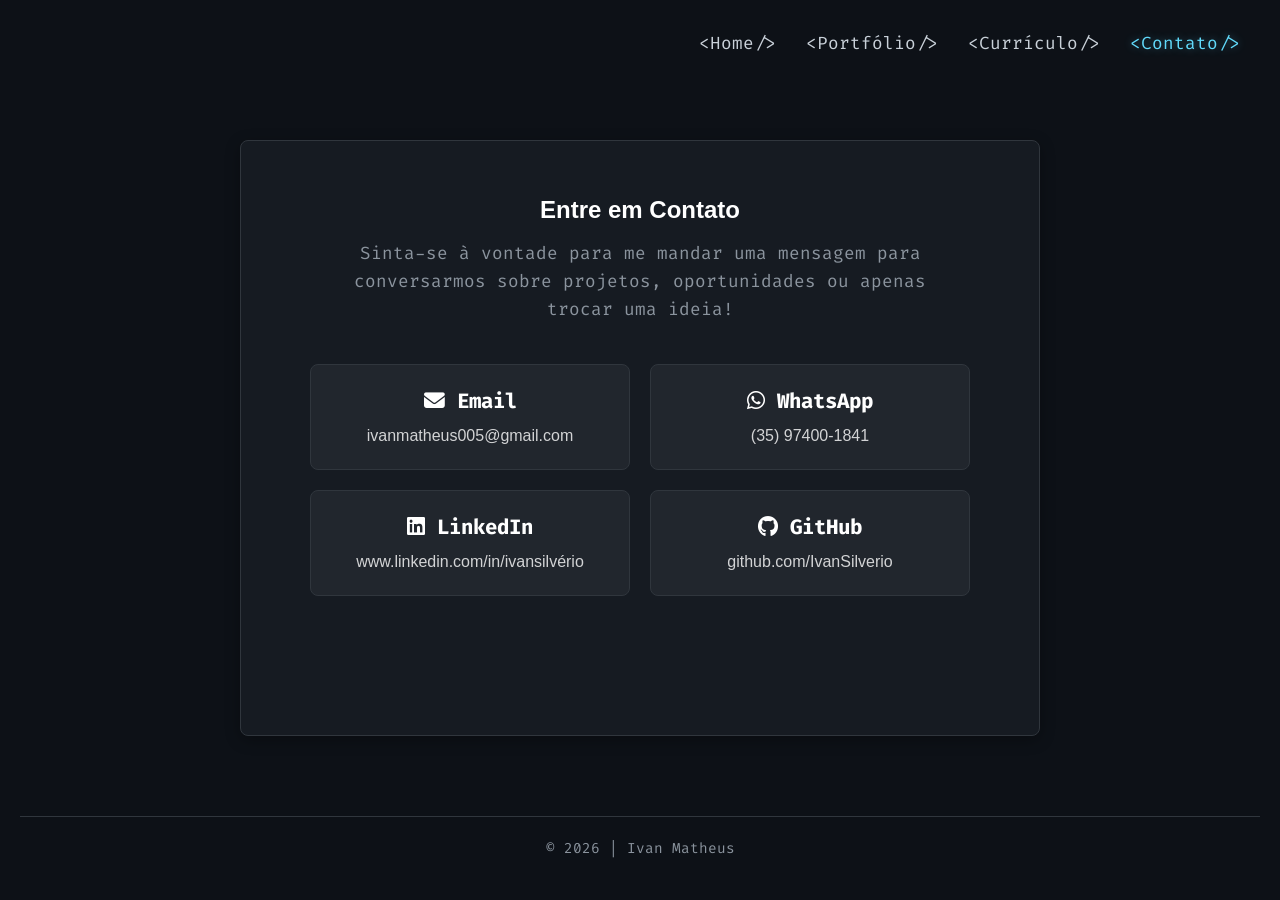
<file: contato.html>
<!DOCTYPE html>
<html lang="pt-br">
<head>
    <meta charset="UTF-8">
    <meta name="viewport" content="width=device-width, initial-scale=1.0">
    <title>Ivan Matheus - Contato</title>
    <link rel="stylesheet" href="style.css">
    <link href="https://fonts.googleapis.com/css2?family=Fira+Code:wght@400;600&family=Inter:wght@400;700&display=swap" rel="stylesheet">
    <link rel="stylesheet" href="https://cdnjs.cloudflare.com/ajax/libs/font-awesome/6.4.0/css/all.min.css">
</head>
<body>
    <header>
        <nav>
            <ul>
                <li><a href="home.html">&lt;Home/&gt;</a></li>
                <li><a href="portfolio.html">&lt;Portfólio/&gt;</a></li>
                <li><a href="curriculo.html">&lt;Currículo/&gt;</a></li>
                <li class="active"><a href="contato.html">&lt;Contato/&gt;</a></li>
            </ul>
        </nav>
    </header>

    <main>
        <section id="contact-content">
            <div class="contact-header">
                <h1>Entre em Contato</h1>
                <p>Sinta-se à vontade para me mandar uma mensagem para conversarmos sobre projetos, oportunidades ou apenas trocar uma ideia!</p>
            </div>

            <div class="contact-links">
                <a href="https://mail.google.com/mail/u/0/#inbox?compose=GTvVlcSHxGvDNkRqMvXVpfSdVlLgNqCjrWBvnXkkgWRBHkWqCCLvPFDgQQQCpNWsqSnmRbxfZjGjr" class="contact-card email" target="_blank">
                    <h3><i class="fas fa-envelope"></i> Email</h3>
                    <p>ivanmatheus005@gmail.com</p>
                </a>

                <a href="https://wa.me/5535974001841" class="contact-card whatsapp" target="_blank">
                    <h3><i class="fab fa-whatsapp"></i> WhatsApp</h3>
                    <p>(35) 97400-1841</p>
                </a>

                <a href="https://www.linkedin.com/in/ivansilvério" class="contact-card linkedin" target="_blank">
                    <h3><i class="fab fa-linkedin"></i> LinkedIn</h3>
                    <p>www.linkedin.com/in/ivansilvério</p>
                </a>

                <a href="https://github.com/IvanSilverio" class="contact-card github" target="_blank">
                    <h3><i class="fab fa-github"></i> GitHub</h3>
                    <p>github.com/IvanSilverio</p>
                </a>
            </div>
        </section>
    </main>

    <footer>
        <p>&copy; 2026 | Ivan Matheus</p>
    </footer>
</body>
</html>
</file>
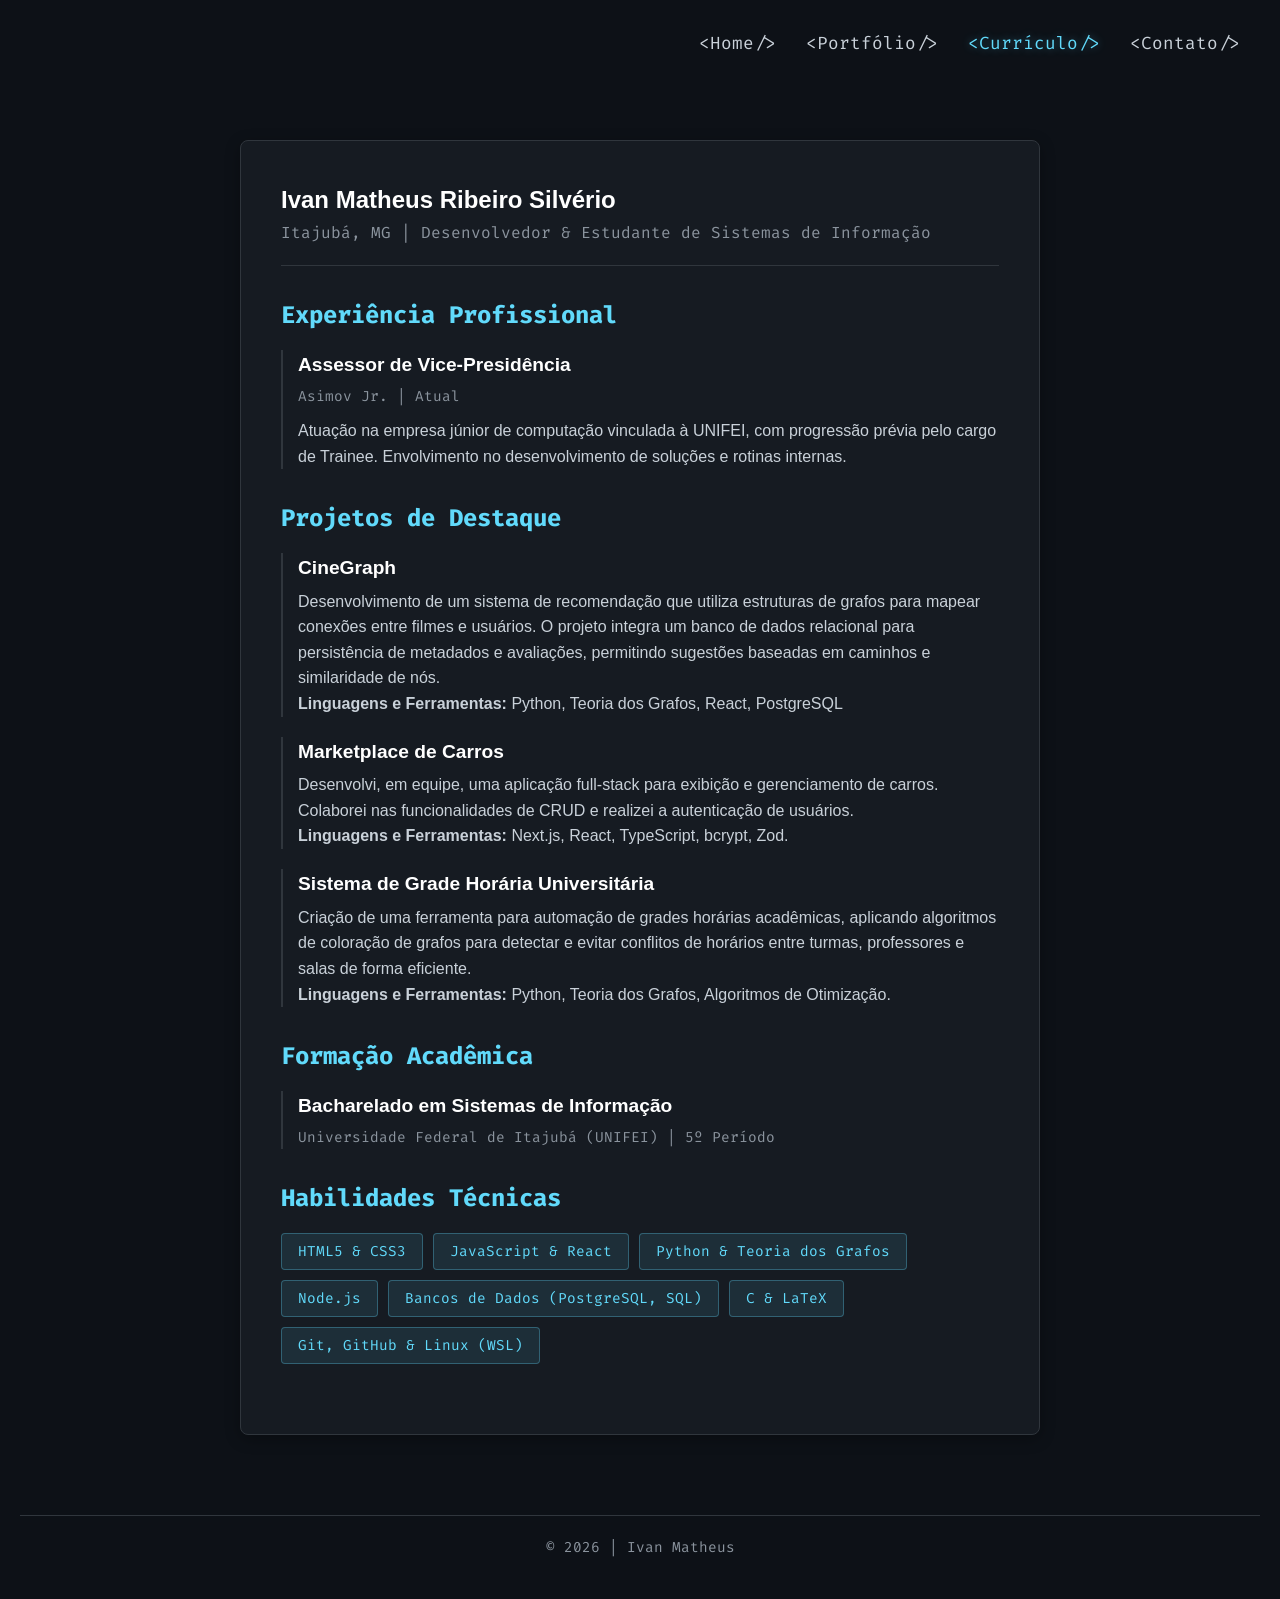
<file: curriculo.html>
<!DOCTYPE html>
<html lang="pt-br">
<head>
    <meta charset="UTF-8">
    <meta name="viewport" content="width=device-width, initial-scale=1.0">
    <title>Ivan Matheus - Currículo</title>
    <link rel="stylesheet" href="style.css">
    <link href="https://fonts.googleapis.com/css2?family=Fira+Code:wght@400;600&family=Inter:wght@400;700&display=swap" rel="stylesheet">
</head>
<body>
    <header>
        <nav>
            <ul>
                <li><a href="home.html">&lt;Home/&gt;</a></li>
                <li><a href="portfolio.html">&lt;Portfólio/&gt;</a></li>
                <li class="active"><a href="curriculo.html">&lt;Currículo/&gt;</a></li>
                <li><a href="contato.html">&lt;Contato/&gt;</a></li>
            </ul>
        </nav>
    </header>

    <main>
        <section id="cv-content">
            <div class="cv-header">
                <h1>Ivan Matheus Ribeiro Silvério</h1>
                <p>Itajubá, MG | Desenvolvedor & Estudante de Sistemas de Informação</p>
            </div>

            <div class="cv-section">
                <h2>Experiência Profissional</h2>
                <div class="cv-item">
                    <h3>Assessor de Vice-Presidência</h3>
                    <span class="date">Asimov Jr. | Atual</span>
                    <p>Atuação na empresa júnior de computação vinculada à UNIFEI, com progressão prévia pelo cargo de Trainee. Envolvimento no desenvolvimento de soluções e rotinas internas.</p>
                </div>
            </div>

            <div class="cv-section">
                <h2>Projetos de Destaque</h2>
                <div class="cv-item">
                    <h3>CineGraph</h3>
                    <p>Desenvolvimento de um sistema de recomendação que utiliza estruturas de grafos para mapear conexões entre filmes
                    e usuários. O projeto integra um banco de dados relacional para persistência de metadados e avaliações, permitindo
                    sugestões baseadas em caminhos e similaridade de nós.</p>
                    <p><strong>Linguagens e Ferramentas:</strong> Python, Teoria dos Grafos, React, PostgreSQL</p>
                </div>
                <div class="cv-item">
                    <h3>Marketplace de Carros</h3>
                    <p> Desenvolvi, em equipe, uma aplicação full-stack para exibição e gerenciamento de carros. Colaborei nas funcionalidades
                    de CRUD e realizei a autenticação de usuários.</p>
                    <p><strong>Linguagens e Ferramentas:</strong>  Next.js, React, TypeScript, bcrypt, Zod.</p>
                </div>
                <div class="cv-item">
                    <h3>Sistema de Grade Horária Universitária</h3>
                    <p>Criação de uma ferramenta para automação de grades horárias acadêmicas, aplicando algoritmos de coloração de
                    grafos para detectar e evitar conflitos de horários entre turmas, professores e salas de forma eficiente.</p>
                    <p><strong>Linguagens e Ferramentas:</strong>  Python, Teoria dos Grafos, Algoritmos de Otimização.</p>
                </div>
            </div>

            <div class="cv-section">
                <h2>Formação Acadêmica</h2>
                <div class="cv-item">
                    <h3>Bacharelado em Sistemas de Informação</h3>
                    <span class="date">Universidade Federal de Itajubá (UNIFEI) | 5º Período</span>
                </div>
            </div>

            <div class="cv-section">
                <h2>Habilidades Técnicas</h2>
                <div class="skills-grid">
                    <span class="skill-tag">HTML5 & CSS3</span>
                    <span class="skill-tag">JavaScript & React</span>
                    <span class="skill-tag">Python & Teoria dos Grafos</span>
                    <span class="skill-tag">Node.js</span>
                    <span class="skill-tag">Bancos de Dados (PostgreSQL, SQL)</span>
                    <span class="skill-tag">C & LaTeX</span>
                    <span class="skill-tag">Git, GitHub & Linux (WSL)</span>
                </div>
            </div>
        </section>
    </main>

    <footer>
        <p>&copy; 2026 | Ivan Matheus</p>
    </footer>
</body>
</html>
</file>
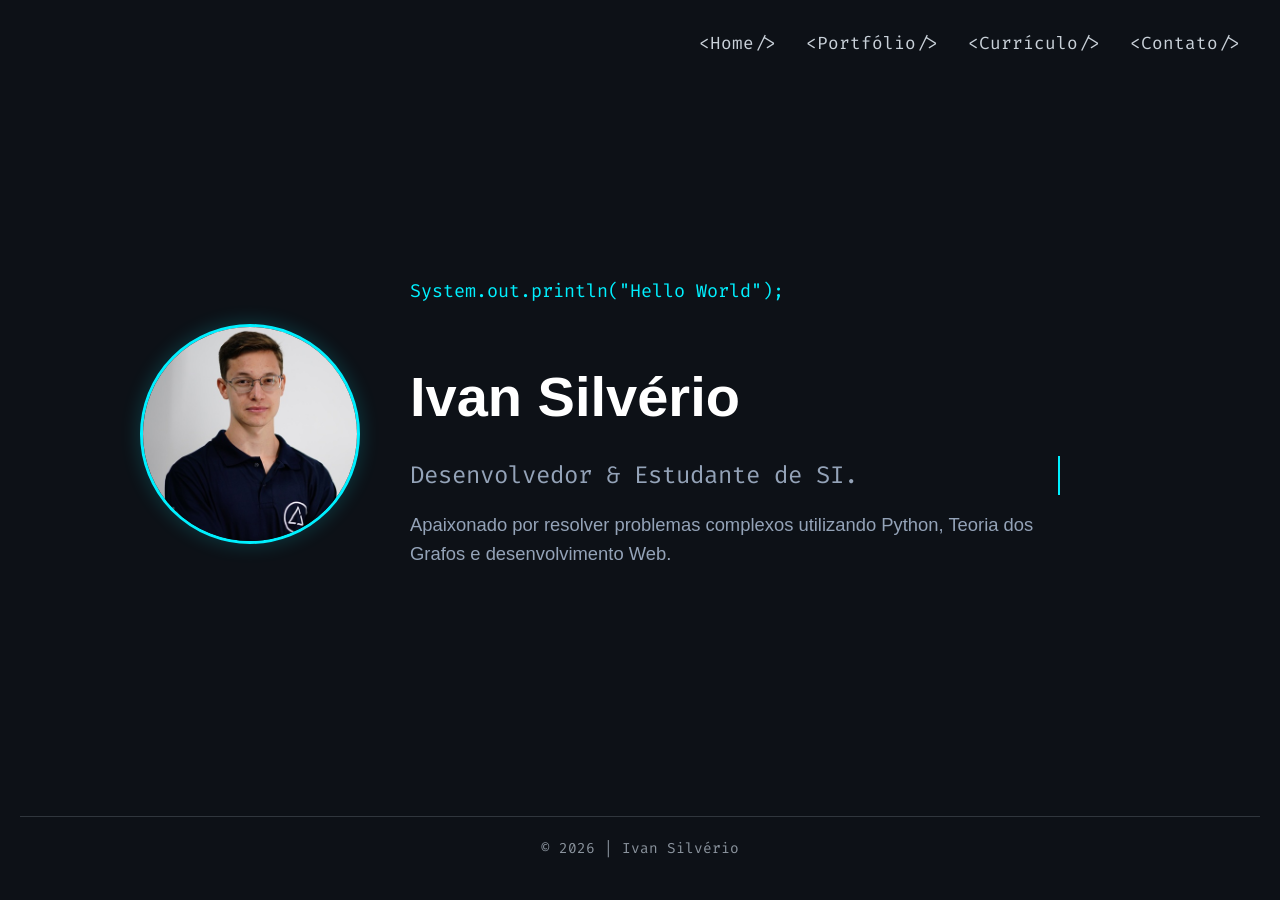
<file: home.html>
<!DOCTYPE html>
<html lang="pt-br">
<head>
    <meta charset="UTF-8">
    <meta name="viewport" content="width=device-width, initial-scale=1.0">
    <title>Ivan Silvério | Portfólio</title>
    <link rel="stylesheet" href="style.css">
    <link href="https://fonts.googleapis.com/css2?family=Fira+Code:wght@400;600&family=Inter:wght@400;700&display=swap" rel="stylesheet">
</head>
<body>
    <header>
        <nav>
            <ul>
                <li><a href="home.html">&lt;Home/&gt;</a></li>
                <li><a href="portfolio.html">&lt;Portfólio/&gt;</a></li>
                <li><a href="curriculo.html">&lt;Currículo/&gt;</a></li>
                <li><a href="contato.html">&lt;Contato/&gt;</a></li>
            </ul>
        </nav>
    </header>

    <main>
        <section id="hero">
            <div class="profile-container">
                <img src="img/ivan-profile.jpg" alt="Ivan Silvério">
                <div class="glow"></div>
            </div>
            
            <div class="hero-text">
                <p class="tag">System.out.println("Hello World");</p>
                <h1>Ivan Silvério</h1>
                <h2 class="typing-animation">Desenvolvedor & Estudante de SI.</h2>
                <p class="bio">Apaixonado por resolver problemas complexos utilizando Python, Teoria dos Grafos e desenvolvimento Web.</p>
            </div>
        </section>
    </main>

    <footer>
        <p>&copy; 2026 | Ivan Silvério</p>
    </footer>

    <script src="script.js"></script>
</body>
</html>
</file>
<file: style.css>
/* Reset e Variáveis de Cores */
* {
    margin: 0;
    padding: 0;
    box-sizing: border-box;
}

:root {
    --bg-color: #0d1117;
    --bg-card: #161b22;
    --border-color: #30363d;
    --text-color: #c9d1d9;
    --text-bright: #ffffff;
    --accent-color: #61dafb;
    --comment-color: #8b949e;
    --font-main: 'Segoe UI', Tahoma, Geneva, Verdana, sans-serif;
    --font-code: 'Fira Code', 'Courier New', monospace;
}

body {
    font-family: var(--font-main);
    line-height: 1.6;
    background-color: var(--bg-color);
    color: var(--text-color);
    padding: 20px;
    min-height: 100vh;
    display: flex;
    flex-direction: column;
}

/* CABEÇALHO E MENU */
header {
    margin-bottom: 2rem;
    display: flex;
    justify-content: flex-end; 
    padding: 10px 20px;
}

nav ul {
    list-style: none;
    display: flex;
    gap: 30px; 
}

nav a {
    text-decoration: none;
    color: var(--text-color);
    font-family: var(--font-code);
    font-size: 1.1rem;
    transition: color 0.3s ease, text-shadow 0.3s ease;
}

nav li:hover a, nav li.active a {
    color: var(--accent-color); 
    text-shadow: 0 0 8px rgba(97, 218, 251, 0.4);
}

/* CONTEÚDO PRINCIPAL (HOME) */
main {
    flex-grow: 1; 
    display: flex;
    justify-content: center; 
    padding: 40px 20px;
}

#hero {
    display: flex;
    flex-direction: row; 
    align-items: center;
    gap: 50px;
    max-width: 1000px;
    width: 100%;
}

#hero img {
    width: 220px;
    height: 220px;
    border-radius: 50%; 
    object-fit: cover;
    border: 3px solid #00f0ff;
    box-shadow: 0 0 20px rgba(0, 240, 255, 0.2);
}

.hero-text {
    display: flex;
    flex-direction: column;
    gap: 15px;
}

.tag {
    font-family: 'Fira Code', monospace;
    color: #00f0ff;
    font-size: 0.9rem;
}

#hero h1 {
    font-size: 3.5rem;
    color: #ffffff;
}

#hero h2 {
    font-family: 'Fira Code', monospace;
    font-size: 1.5rem;
    font-weight: 400;
    color: #94a3b8;
    border-right: 2px solid #00f0ff;
    padding-right: 5px;
}

.bio {
    font-size: 1.1rem;
    color: #94a3b8;
    max-width: 500px;
    line-height: 1.6;
}

.cursor { animation: blink 1s step-end infinite; }
@keyframes blink { 0%, 100% { opacity: 1; } 50% { opacity: 0; } }

#hero p { font-size: 1.15rem; max-width: 650px; margin-bottom: 30px; }

.tech-stack { display: flex; gap: 12px; flex-wrap: wrap; }
.tech-stack span {
    font-family: var(--font-code);
    font-size: 0.9rem;
    background-color: rgba(97, 218, 251, 0.1);
    color: var(--accent-color);
    padding: 6px 12px;
    border-radius: 4px;
    border: 1px solid rgba(97, 218, 251, 0.3);
}

/* ESTILOS DO CURRÍCULO */
#cv-content {
    max-width: 800px;
    width: 100%;
    background-color: var(--bg-card);
    color: var(--text-color);
    padding: 40px;
    border-radius: 8px;
    border: 1px solid var(--border-color);
    box-shadow: 0 4px 15px rgba(0,0,0,0.3);
}

.cv-header {
    border-bottom: 1px solid var(--border-color);
    padding-bottom: 20px;
    margin-bottom: 30px;
}

.cv-header h1 { color: var(--text-bright); }
.cv-header p { color: var(--comment-color); font-family: var(--font-code); }

.cv-section { margin-bottom: 30px; }
.cv-section h2 {
    font-size: 1.5rem;
    color: var(--accent-color);
    margin-bottom: 15px;
    font-family: var(--font-code);
}

.cv-item {
    margin-bottom: 20px;
    position: relative;
    padding-left: 15px;
    border-left: 2px solid var(--border-color);
}

.cv-item h3 { font-size: 1.2rem; color: var(--text-bright); margin-bottom: 5px; }
.cv-item p { color: var(--text-color); }
.cv-item .date {
    font-size: 0.9rem;
    color: var(--comment-color);
    display: block;
    margin-bottom: 10px;
    font-family: var(--font-code);
}

.skills-grid { display: flex; flex-wrap: wrap; gap: 10px; margin-top: 10px; }
.skill-tag {
    background-color: rgba(97, 218, 251, 0.1);
    color: var(--accent-color);
    padding: 6px 16px;
    border-radius: 4px;
    font-size: 0.9rem;
    font-family: var(--font-code);
    border: 1px solid rgba(97, 218, 251, 0.3);
}

/* ESTILOS DE CONTATO */
#contact-content {
    max-width: 800px;
    width: 100%;
    background-color: var(--bg-card);
    color: var(--text-color);
    padding: 50px 40px;
    border-radius: 8px;
    border: 1px solid var(--border-color);
    box-shadow: 0 4px 15px rgba(0,0,0,0.3);
    text-align: center;
}

.contact-header { margin-bottom: 40px; }
.contact-header h1 { color: var(--text-bright); margin-bottom: 10px; }
.contact-header p {
    color: var(--comment-color);
    font-size: 1.1rem;
    max-width: 600px;
    margin: 0 auto;
    font-family: var(--font-code);
}

.contact-links { display: flex; flex-wrap: wrap; justify-content: center; gap: 20px; }

.contact-card {
    display: flex;
    flex-direction: column;
    justify-content: center;
    align-items: center;
    width: 100%;
    max-width: 320px;
    padding: 20px;
    border-radius: 8px;
    text-decoration: none;
    color: var(--text-bright);
    background-color: #21262d;
    border: 1px solid var(--border-color);
    transition: transform 0.3s ease, box-shadow 0.3s ease, border-color 0.3s ease;
}

.contact-card h3 {
    margin-bottom: 5px;
    font-size: 1.3rem;
    font-family: var(--font-code);
}
.contact-card p { font-size: 1rem; opacity: 0.8; }

.contact-card:hover { transform: translateY(-5px); }

.contact-card.email:hover {
    border-color: #ea4335;
    box-shadow: 0 8px 20px rgba(234, 67, 53, 0.2);
}
.contact-card.whatsapp:hover {
    border-color: #25d366;
    box-shadow: 0 8px 20px rgba(37, 211, 102, 0.2);
}
.contact-card.linkedin:hover {
    border-color: #0077b5;
    box-shadow: 0 8px 20px rgba(0, 119, 181, 0.2);
}
.contact-card.github:hover {
    border-color: #ffffff;
    box-shadow: 0 8px 20px rgba(255, 255, 255, 0.1);
}

/* RODAPÉ */
footer {
    text-align: center;
    padding: 20px;
    font-family: var(--font-code);
    font-size: 0.9rem;
    color: var(--comment-color);
    border-top: 1px solid var(--border-color);
    margin-top: 40px;
}
</file>
